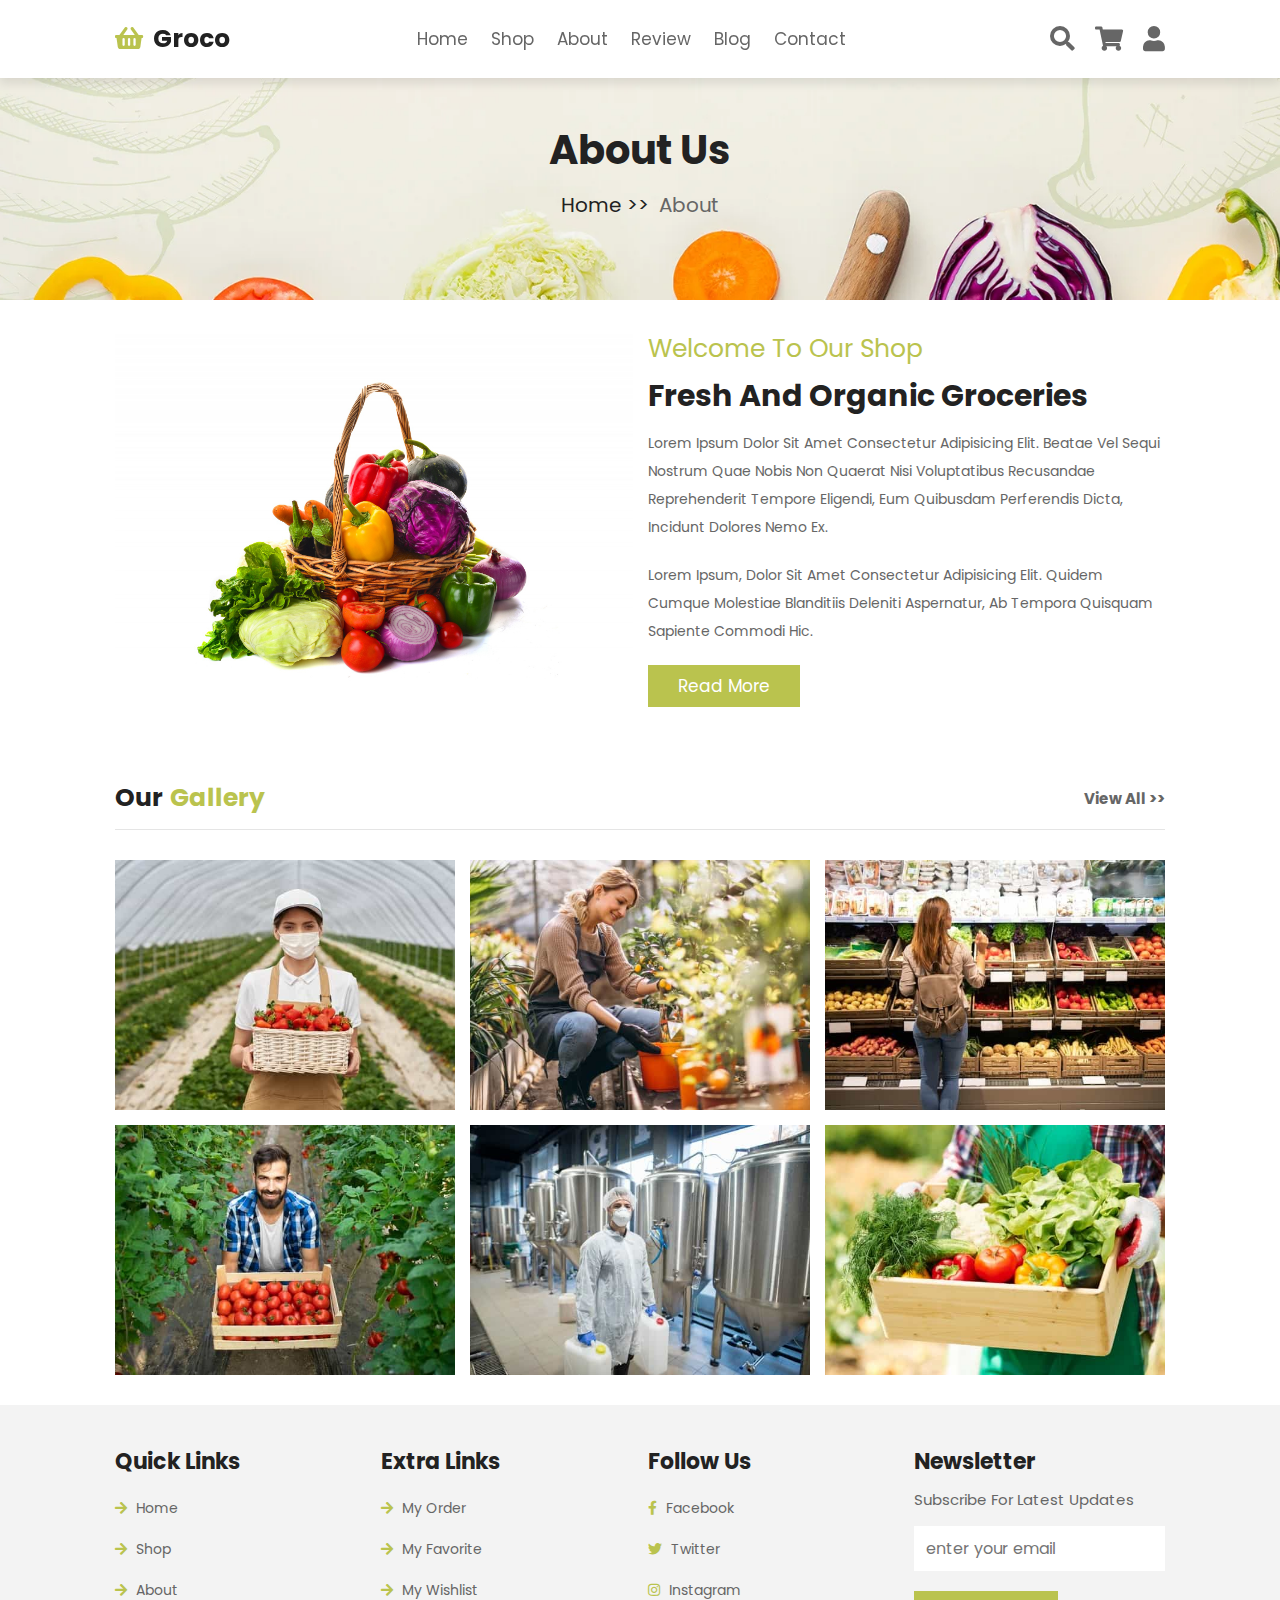
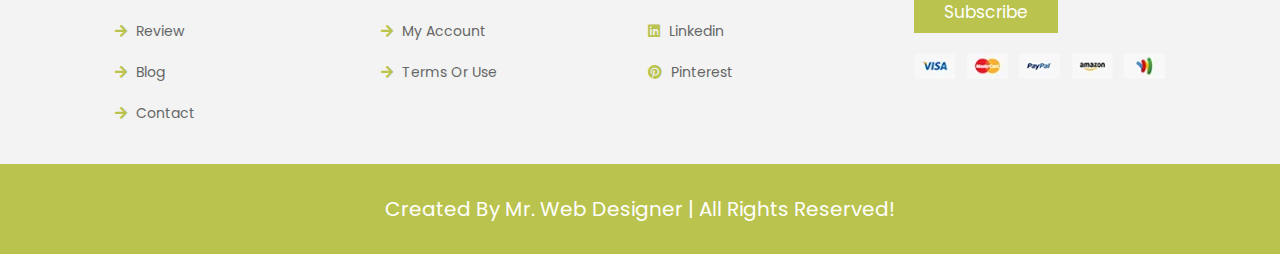
<file: about.html>
<!DOCTYPE html>
<html lang="en">
<head>
    <meta charset="UTF-8">
    <meta http-equiv="X-UA-Compatible" content="IE=edge">
    <meta name="viewport" content="width=device-width, initial-scale=1.0">
    <title>about</title>

    <!-- font awesome cdn link  -->
    <link rel="stylesheet" href="https://cdnjs.cloudflare.com/ajax/libs/font-awesome/5.15.4/css/all.min.css">

    <!-- custom css file link  -->
    <link rel="stylesheet" href="css/style.css">

</head>
<body>
    
<!-- header section starts  -->

<header class="header">

    <a href="home.html" class="logo"> <i class="fas fa-shopping-basket"></i> groco </a>

    <nav class="navbar">
        <a href="index.html">home</a>
        <a href="shop.html">shop</a>
        <a href="about.html">about</a>
        <a href="review.html">review</a>
        <a href="blog.html">blog</a>
        <a href="contact.html">contact</a>
    </nav>

    <div class="icons">
        <div id="menu-btn" class="fas fa-bars"></div>
        <div id="search-btn" class="fas fa-search"></div>
        <div id="cart-btn" class="fas fa-shopping-cart"></div>
        <div id="login-btn" class="fas fa-user"></div>
    </div>

    <form action="" class="search-form">
        <input type="search" placeholder="search here..." id="search-box">
        <label for="search-box" class="fas fa-search"></label>
    </form>

    <div class="shopping-cart">
        <div class="box">
            <i class="fas fa-times"></i>
            <img src="image/cart-1.jpg" alt="">
            <div class="content">
                <h3>organic food</h3>
                <span class="quantity">1</span>
                <span class="multiply">x</span>
                <span class="price">$18.99</span>
            </div>
        </div>
        <div class="box">
            <i class="fas fa-times"></i>
            <img src="image/cart-2.jpg" alt="">
            <div class="content">
                <h3>organic food</h3>
                <span class="quantity">1</span>
                <span class="multiply">x</span>
                <span class="price">$18.99</span>
            </div>
        </div>
        <div class="box">
            <i class="fas fa-times"></i>
            <img src="image/cart-3.jpg" alt="">
            <div class="content">
                <h3>organic food</h3>
                <span class="quantity">1</span>
                <span class="multiply">x</span>
                <span class="price">$18.99</span>
            </div>
        </div>
        <h3 class="total"> total : <span>56.97</span> </h3>
        <a href="#" class="btn">checkout cart</a>
    </div>

    <form action="" class="login-form">
        <h3>login form</h3>
        <input type="email" placeholder="enter your email" class="box">
        <input type="password" placeholder="enter your password" class="box">
        <div class="remember">
            <input type="checkbox" name="" id="remember-me">
            <label for="remember-me">remember me</label>
        </div>
        <input type="submit" value="login now" class="btn">
        <p>forget password? <a href="#">click here</a></p>
        <p>don't have an account? <a href="#">create one</a></p>
    </form>

</header>

<!-- header section ends -->

<div class="heading">
    <h1>about us</h1>
    <p> <a href="home.html">home >></a> about </p>
</div>

<section class="about">

    <div class="image">
        <img src="image/about-img.jpg" alt="">
    </div>

    <div class="content">
        <span>welcome to our shop</span>
        <h3>fresh and organic groceries</h3>
        <p>Lorem ipsum dolor sit amet consectetur adipisicing elit. Beatae vel sequi nostrum quae nobis non quaerat nisi voluptatibus recusandae reprehenderit tempore eligendi, eum quibusdam perferendis dicta, incidunt dolores nemo ex.</p>
        <p>Lorem ipsum, dolor sit amet consectetur adipisicing elit. Quidem cumque molestiae blanditiis deleniti aspernatur, ab tempora quisquam sapiente commodi hic.</p>
        <a href="#" class="btn">read more</a>
    </div>

</section>

<section class="gallery">

    <h1 class="title"> our <span>gallery</span> <a href="#">view all >></a> </h1>

    <div class="box-container">

        <div class="box">
            <img src="image/gallery-img-1.jpg" alt="">
            <div class="icons">
                <a href="#" class="fas fa-eye"></a>
                <a href="#" class="fas fa-heart"></a>
                <a href="#" class="fas fa-share-alt"></a>
            </div>
        </div>

        <div class="box">
            <img src="image/gallery-img-2.jpg" alt="">
            <div class="icons">
                <a href="#" class="fas fa-eye"></a>
                <a href="#" class="fas fa-heart"></a>
                <a href="#" class="fas fa-share-alt"></a>
            </div>
        </div>

        <div class="box">
            <img src="image/gallery-img-3.jpg" alt="">
            <div class="icons">
                <a href="#" class="fas fa-eye"></a>
                <a href="#" class="fas fa-heart"></a>
                <a href="#" class="fas fa-share-alt"></a>
            </div>
        </div>

        <div class="box">
            <img src="image/gallery-img-4.jpg" alt="">
            <div class="icons">
                <a href="#" class="fas fa-eye"></a>
                <a href="#" class="fas fa-heart"></a>
                <a href="#" class="fas fa-share-alt"></a>
            </div>
        </div>

        <div class="box">
            <img src="image/gallery-img-5.jpg" alt="">
            <div class="icons">
                <a href="#" class="fas fa-eye"></a>
                <a href="#" class="fas fa-heart"></a>
                <a href="#" class="fas fa-share-alt"></a>
            </div>
        </div>

        <div class="box">
            <img src="image/gallery-img-6.jpg" alt="">
            <div class="icons">
                <a href="#" class="fas fa-eye"></a>
                <a href="#" class="fas fa-heart"></a>
                <a href="#" class="fas fa-share-alt"></a>
            </div>
        </div>

    </div>

</section>




















<!-- footer section starts  -->

<section class="footer">

    <div class="box-container">

        <div class="box">
            <h3>quick links</h3>
            <a href="index.html"> <i class="fas fa-arrow-right"></i> home</a>
            <a href="shop.html"> <i class="fas fa-arrow-right"></i> shop</a>
            <a href="about.html"> <i class="fas fa-arrow-right"></i> about</a>
            <a href="review.html"> <i class="fas fa-arrow-right"></i> review</a>
            <a href="blog.html"> <i class="fas fa-arrow-right"></i> blog</a>
            <a href="contact.html"> <i class="fas fa-arrow-right"></i> contact</a>
        </div>

        <div class="box">
            <h3>extra links</h3>
            <a href="#"> <i class="fas fa-arrow-right"></i> my order </a>
            <a href="#"> <i class="fas fa-arrow-right"></i> my favorite </a>
            <a href="#"> <i class="fas fa-arrow-right"></i> my wishlist </a>
            <a href="#"> <i class="fas fa-arrow-right"></i> my account </a>
            <a href="#"> <i class="fas fa-arrow-right"></i> terms or use </a>
        </div>

        <div class="box">
            <h3>follow us</h3>
            <a href="#"> <i class="fab fa-facebook-f"></i> facebook </a>
            <a href="#"> <i class="fab fa-twitter"></i> twitter </a>
            <a href="#"> <i class="fab fa-instagram"></i> instagram </a>
            <a href="#"> <i class="fab fa-linkedin"></i> linkedin </a>
            <a href="#"> <i class="fab fa-pinterest"></i> pinterest </a>
        </div>

        <div class="box">
            <h3>newsletter</h3>
            <p>subscribe for latest updates</p>
            <form action="">
                <input type="email" placeholder="enter your email">
                <input type="submit" value="subscribe" class="btn">
            </form>
            <img src="image/payment.png" class="payment" alt="">
        </div>

    </div>

</section>

<section class="credit">created by mr. web designer | all rights reserved!</section>

<!-- footer section ends -->













<!-- custom css file link  -->
<script src="js/script.js"></script>

</body>
</html>
</file>
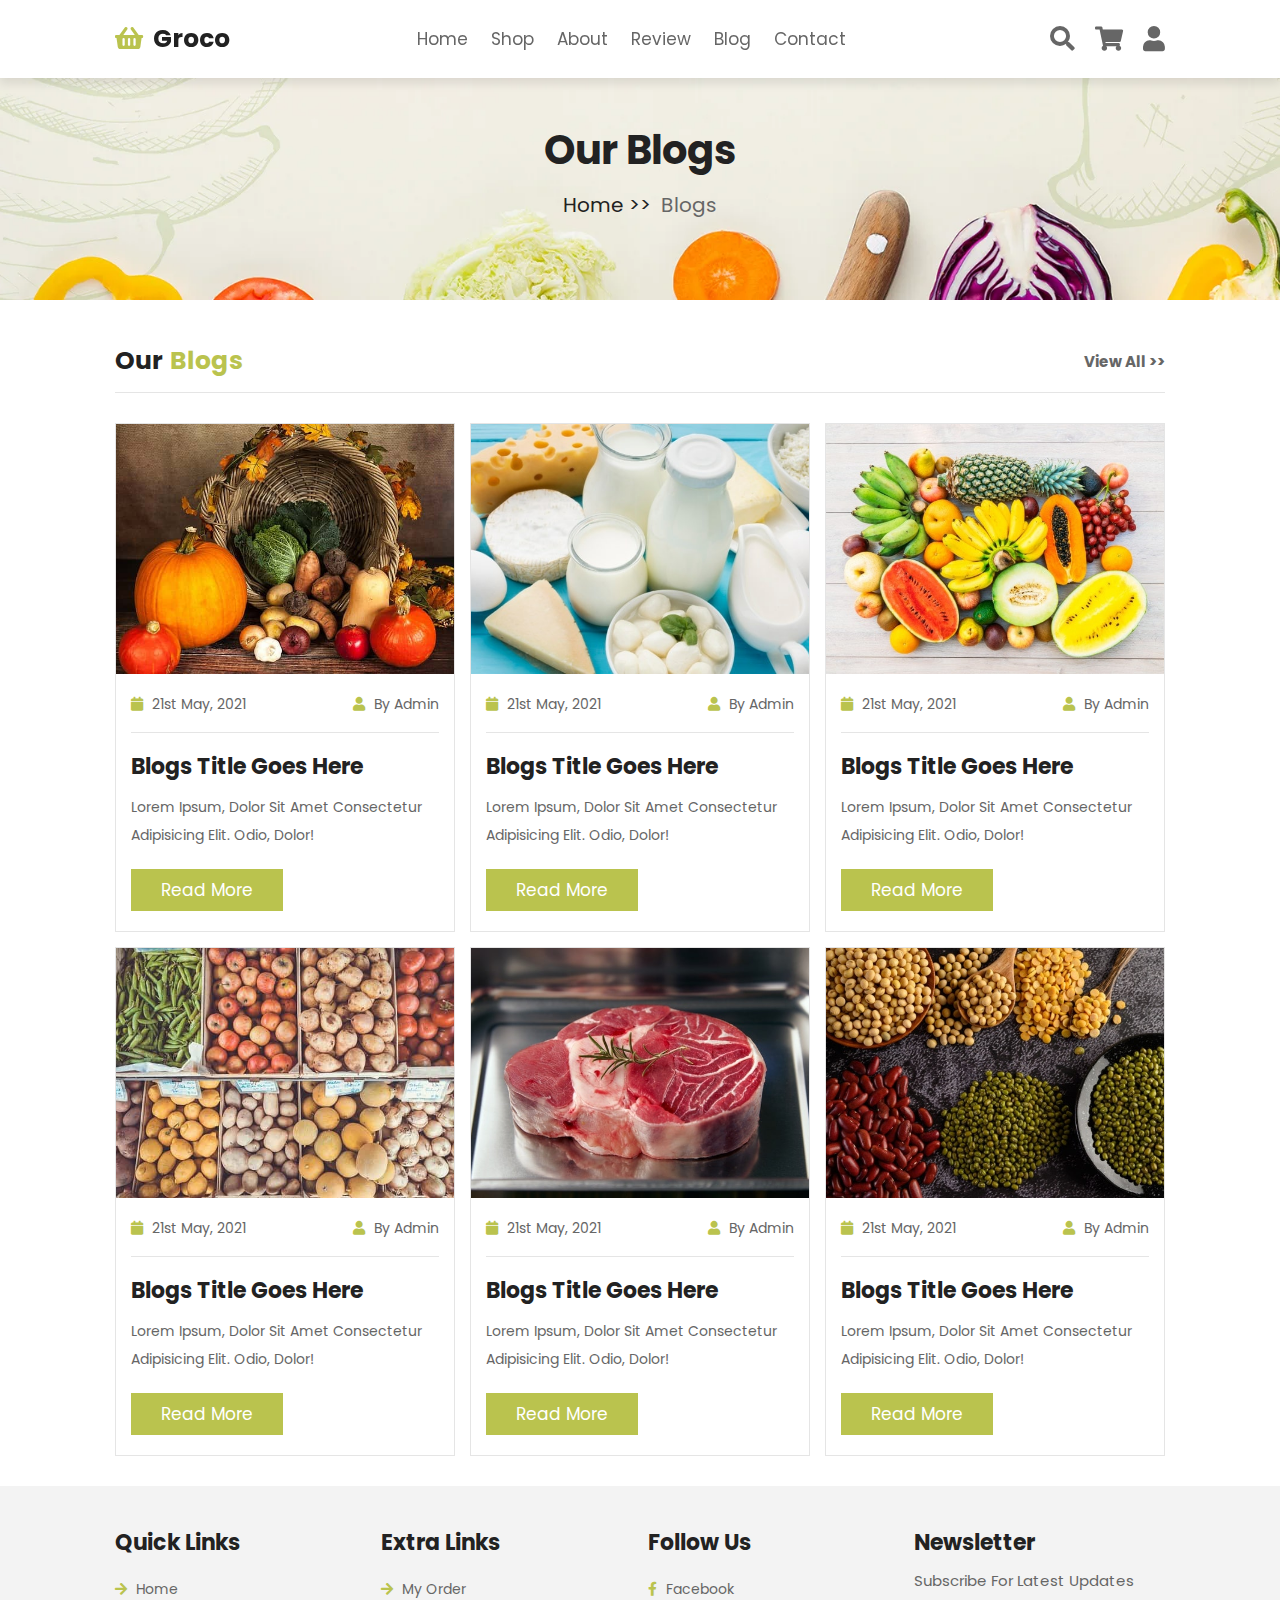
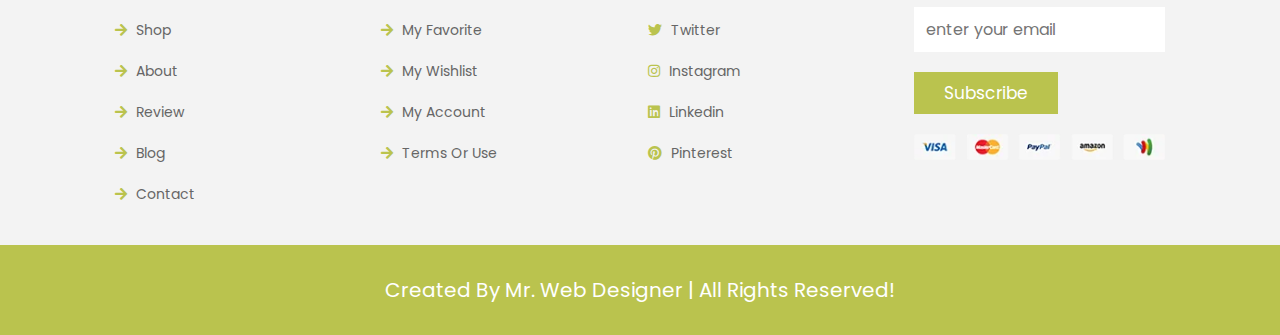
<file: blog.html>
<!DOCTYPE html>
<html lang="en">
<head>
    <meta charset="UTF-8">
    <meta http-equiv="X-UA-Compatible" content="IE=edge">
    <meta name="viewport" content="width=device-width, initial-scale=1.0">
    <title>blogs</title>

    <!-- font awesome cdn link  -->
    <link rel="stylesheet" href="https://cdnjs.cloudflare.com/ajax/libs/font-awesome/5.15.4/css/all.min.css">

    <!-- custom css file link  -->
    <link rel="stylesheet" href="css/style.css">

</head>
<body>
    
<!-- header section starts  -->

<header class="header">

    <a href="home.html" class="logo"> <i class="fas fa-shopping-basket"></i> groco </a>

    <nav class="navbar">
        <a href="index.html">home</a>
        <a href="shop.html">shop</a>
        <a href="about.html">about</a>
        <a href="review.html">review</a>
        <a href="blog.html">blog</a>
        <a href="contact.html">contact</a>
    </nav>

    <div class="icons">
        <div id="menu-btn" class="fas fa-bars"></div>
        <div id="search-btn" class="fas fa-search"></div>
        <div id="cart-btn" class="fas fa-shopping-cart"></div>
        <div id="login-btn" class="fas fa-user"></div>
    </div>

    <form action="" class="search-form">
        <input type="search" placeholder="search here..." id="search-box">
        <label for="search-box" class="fas fa-search"></label>
    </form>

    <div class="shopping-cart">
        <div class="box">
            <i class="fas fa-times"></i>
            <img src="image/cart-1.jpg" alt="">
            <div class="content">
                <h3>organic food</h3>
                <span class="quantity">1</span>
                <span class="multiply">x</span>
                <span class="price">$18.99</span>
            </div>
        </div>
        <div class="box">
            <i class="fas fa-times"></i>
            <img src="image/cart-2.jpg" alt="">
            <div class="content">
                <h3>organic food</h3>
                <span class="quantity">1</span>
                <span class="multiply">x</span>
                <span class="price">$18.99</span>
            </div>
        </div>
        <div class="box">
            <i class="fas fa-times"></i>
            <img src="image/cart-3.jpg" alt="">
            <div class="content">
                <h3>organic food</h3>
                <span class="quantity">1</span>
                <span class="multiply">x</span>
                <span class="price">$18.99</span>
            </div>
        </div>
        <h3 class="total"> total : <span>56.97</span> </h3>
        <a href="#" class="btn">checkout cart</a>
    </div>

    <form action="" class="login-form">
        <h3>login form</h3>
        <input type="email" placeholder="enter your email" class="box">
        <input type="password" placeholder="enter your password" class="box">
        <div class="remember">
            <input type="checkbox" name="" id="remember-me">
            <label for="remember-me">remember me</label>
        </div>
        <input type="submit" value="login now" class="btn">
        <p>forget password? <a href="#">click here</a></p>
        <p>don't have an account? <a href="#">create one</a></p>
    </form>

</header>

<!-- header section ends -->

<div class="heading">
    <h1>our blogs</h1>
    <p> <a href="home.html">home >></a> blogs </p>
</div>

<section class="blogs">

    <h1 class="title"> our <span>blogs</span> <a href="#">view all >></a> </h1>

    <div class="box-container">

        <div class="box">
            <div class="image">
                <img src="image/blog-1.jpg" alt="">
            </div>
            <div class="content">
                <div class="icons">
                    <a href="#"> <i class="fas fa-calendar"></i> 21st may, 2021 </a>
                    <a href="#"> <i class="fas fa-user"></i> by admin </a>
                </div>
                <h3>blogs title goes here</h3>
                <p>Lorem ipsum, dolor sit amet consectetur adipisicing elit. Odio, dolor!</p>
                <a href="#" class="btn">read more</a>
            </div>
        </div>

        <div class="box">
            <div class="image">
                <img src="image/blog-2.jpg" alt="">
            </div>
            <div class="content">
                <div class="icons">
                    <a href="#"> <i class="fas fa-calendar"></i> 21st may, 2021 </a>
                    <a href="#"> <i class="fas fa-user"></i> by admin </a>
                </div>
                <h3>blogs title goes here</h3>
                <p>Lorem ipsum, dolor sit amet consectetur adipisicing elit. Odio, dolor!</p>
                <a href="#" class="btn">read more</a>
            </div>
        </div>

        <div class="box">
            <div class="image">
                <img src="image/blog-3.jpg" alt="">
            </div>
            <div class="content">
                <div class="icons">
                    <a href="#"> <i class="fas fa-calendar"></i> 21st may, 2021 </a>
                    <a href="#"> <i class="fas fa-user"></i> by admin </a>
                </div>
                <h3>blogs title goes here</h3>
                <p>Lorem ipsum, dolor sit amet consectetur adipisicing elit. Odio, dolor!</p>
                <a href="#" class="btn">read more</a>
            </div>
        </div>

        <div class="box">
            <div class="image">
                <img src="image/blog-4.jpg" alt="">
            </div>
            <div class="content">
                <div class="icons">
                    <a href="#"> <i class="fas fa-calendar"></i> 21st may, 2021 </a>
                    <a href="#"> <i class="fas fa-user"></i> by admin </a>
                </div>
                <h3>blogs title goes here</h3>
                <p>Lorem ipsum, dolor sit amet consectetur adipisicing elit. Odio, dolor!</p>
                <a href="#" class="btn">read more</a>
            </div>
        </div>

        <div class="box">
            <div class="image">
                <img src="image/blog-5.jpg" alt="">
            </div>
            <div class="content">
                <div class="icons">
                    <a href="#"> <i class="fas fa-calendar"></i> 21st may, 2021 </a>
                    <a href="#"> <i class="fas fa-user"></i> by admin </a>
                </div>
                <h3>blogs title goes here</h3>
                <p>Lorem ipsum, dolor sit amet consectetur adipisicing elit. Odio, dolor!</p>
                <a href="#" class="btn">read more</a>
            </div>
        </div>

        <div class="box">
            <div class="image">
                <img src="image/blog-6.jpg" alt="">
            </div>
            <div class="content">
                <div class="icons">
                    <a href="#"> <i class="fas fa-calendar"></i> 21st may, 2021 </a>
                    <a href="#"> <i class="fas fa-user"></i> by admin </a>
                </div>
                <h3>blogs title goes here</h3>
                <p>Lorem ipsum, dolor sit amet consectetur adipisicing elit. Odio, dolor!</p>
                <a href="#" class="btn">read more</a>
            </div>
        </div>

    </div>

</section>





















<!-- footer section starts  -->

<section class="footer">

    <div class="box-container">

        <div class="box">
            <h3>quick links</h3>
            <a href="index.html"> <i class="fas fa-arrow-right"></i> home</a>
            <a href="shop.html"> <i class="fas fa-arrow-right"></i> shop</a>
            <a href="about.html"> <i class="fas fa-arrow-right"></i> about</a>
            <a href="review.html"> <i class="fas fa-arrow-right"></i> review</a>
            <a href="blog.html"> <i class="fas fa-arrow-right"></i> blog</a>
            <a href="contact.html"> <i class="fas fa-arrow-right"></i> contact</a>
        </div>

        <div class="box">
            <h3>extra links</h3>
            <a href="#"> <i class="fas fa-arrow-right"></i> my order </a>
            <a href="#"> <i class="fas fa-arrow-right"></i> my favorite </a>
            <a href="#"> <i class="fas fa-arrow-right"></i> my wishlist </a>
            <a href="#"> <i class="fas fa-arrow-right"></i> my account </a>
            <a href="#"> <i class="fas fa-arrow-right"></i> terms or use </a>
        </div>

        <div class="box">
            <h3>follow us</h3>
            <a href="#"> <i class="fab fa-facebook-f"></i> facebook </a>
            <a href="#"> <i class="fab fa-twitter"></i> twitter </a>
            <a href="#"> <i class="fab fa-instagram"></i> instagram </a>
            <a href="#"> <i class="fab fa-linkedin"></i> linkedin </a>
            <a href="#"> <i class="fab fa-pinterest"></i> pinterest </a>
        </div>

        <div class="box">
            <h3>newsletter</h3>
            <p>subscribe for latest updates</p>
            <form action="">
                <input type="email" placeholder="enter your email">
                <input type="submit" value="subscribe" class="btn">
            </form>
            <img src="image/payment.png" class="payment" alt="">
        </div>

    </div>

</section>

<section class="credit">created by mr. web designer | all rights reserved!</section>

<!-- footer section ends -->













<!-- custom css file link  -->
<script src="js/script.js"></script>

</body>
</html>
</file>
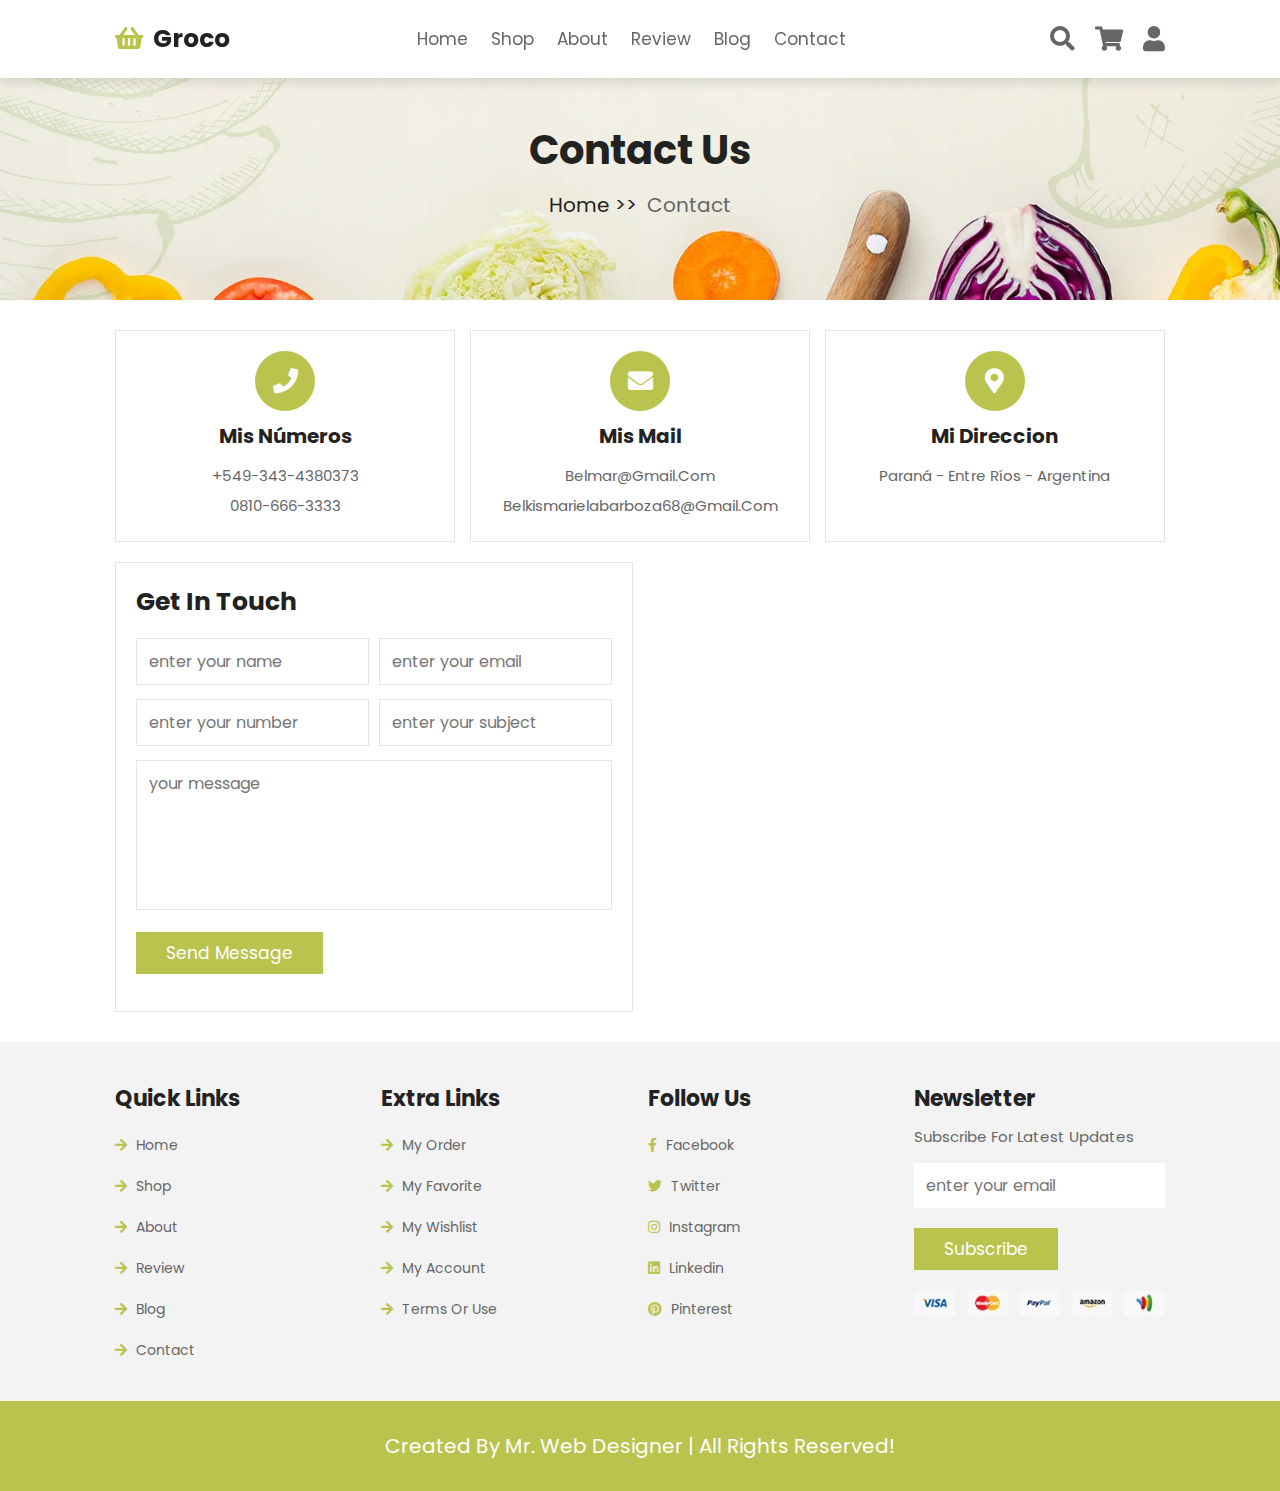
<file: contact.html>
<!DOCTYPE html>
<html lang="en">
<head>
    <meta charset="UTF-8">
    <meta http-equiv="X-UA-Compatible" content="IE=edge">
    <meta name="viewport" content="width=device-width, initial-scale=1.0">
    <title>contact</title>

    <!-- font awesome cdn link  -->
    <link rel="stylesheet" href="https://cdnjs.cloudflare.com/ajax/libs/font-awesome/5.15.4/css/all.min.css">

    <!-- custom css file link  -->
    <link rel="stylesheet" href="css/style.css">

</head>
<body>
    
<!-- header section starts  -->

<header class="header">

    <a href="home.html" class="logo"> <i class="fas fa-shopping-basket"></i> groco </a>

    <nav class="navbar">
        <a href="index.html">home</a>
        <a href="shop.html">shop</a>
        <a href="about.html">about</a>
        <a href="review.html">review</a>
        <a href="blog.html">blog</a>
        <a href="contact.html">contact</a>
    </nav>

    <div class="icons">
        <div id="menu-btn" class="fas fa-bars"></div>
        <div id="search-btn" class="fas fa-search"></div>
        <div id="cart-btn" class="fas fa-shopping-cart"></div>
        <div id="login-btn" class="fas fa-user"></div>
    </div>

    <form action="" class="search-form">
        <input type="search" placeholder="search here..." id="search-box">
        <label for="search-box" class="fas fa-search"></label>
    </form>

    <div class="shopping-cart">
        <div class="box">
            <i class="fas fa-times"></i>
            <img src="image/cart-1.jpg" alt="">
            <div class="content">
                <h3>organic food</h3>
                <span class="quantity">1</span>
                <span class="multiply">x</span>
                <span class="price">$18.99</span>
            </div>
        </div>
        <div class="box">
            <i class="fas fa-times"></i>
            <img src="image/cart-2.jpg" alt="">
            <div class="content">
                <h3>organic food</h3>
                <span class="quantity">1</span>
                <span class="multiply">x</span>
                <span class="price">$18.99</span>
            </div>
        </div>
        <div class="box">
            <i class="fas fa-times"></i>
            <img src="image/cart-3.jpg" alt="">
            <div class="content">
                <h3>organic food</h3>
                <span class="quantity">1</span>
                <span class="multiply">x</span>
                <span class="price">$18.99</span>
            </div>
        </div>
        <h3 class="total"> total : <span>56.97</span> </h3>
        <a href="#" class="btn">checkout cart</a>
    </div>

    <form action="" class="login-form">
        <h3>login form</h3>
        <input type="email" placeholder="enter your email" class="box">
        <input type="password" placeholder="enter your password" class="box">
        <div class="remember">
            <input type="checkbox" name="" id="remember-me">
            <label for="remember-me">remember me</label>
        </div>
        <input type="submit" value="login now" class="btn">
        <p>forget password? <a href="#">click here</a></p>
        <p>don't have an account? <a href="#">create one</a></p>
    </form>

</header>

<!-- header section ends -->

<div class="heading">
    <h1>contact us</h1>
    <p> <a href="home.html">home >></a> contact </p>
</div>

<section class="contact">

    <div class="icons-container">

        <div class="icons">
            <i class="fas fa-phone"></i>
            <h3>mis números</h3>
            <p>+549-343-4380373</p>
            <p>0810-666-3333</p>
        </div>

        <div class="icons">
            <i class="fas fa-envelope"></i>
            <h3>mis mail</h3>
            <p>belmar@gmail.com</p>
            <p>belkismarielabarboza68@gmail.com</p>
        </div>

        <div class="icons">
            <i class="fas fa-map-marker-alt"></i>
            <h3>mi direccion</h3>
            <p>paraná - entre ríos - argentina</p>
        </div>

    </div>

    <div class="row">

        <form action="">
            <h3>get in touch</h3>
            <div class="inputBox">
                <input type="text" placeholder="enter your name" class="box">
                <input type="email" placeholder="enter your email" class="box">
            </div>
            <div class="inputBox">
                <input type="number" placeholder="enter your number" class="box">
                <input type="text" placeholder="enter your subject" class="box">
            </div>
            <textarea placeholder="your message" cols="30" rows="10"></textarea>
            <input type="submit" value="send message" class="btn">
        </form>

        <iframe class="map" src="https://www.google.com/maps/embed?pb=!1m10!1m8!1m3!1d54280.583859992024!2d-60.4532957!3d-31.7558504!3m2!1i1024!2i768!4f13.1!5e0!3m2!1ses-419!2sar!4v1634085470649!5m2!1ses-419!2sar" width="600" height="450" style="border:0;" allowfullscreen="" loading="lazy"></iframe>

    </div>

</section>























<!-- footer section starts  -->

<section class="footer">

    <div class="box-container">

        <div class="box">
            <h3>quick links</h3>
            <a href="index.html"> <i class="fas fa-arrow-right"></i> home</a>
            <a href="shop.html"> <i class="fas fa-arrow-right"></i> shop</a>
            <a href="about.html"> <i class="fas fa-arrow-right"></i> about</a>
            <a href="review.html"> <i class="fas fa-arrow-right"></i> review</a>
            <a href="blog.html"> <i class="fas fa-arrow-right"></i> blog</a>
            <a href="contact.html"> <i class="fas fa-arrow-right"></i> contact</a>
        </div>

        <div class="box">
            <h3>extra links</h3>
            <a href="#"> <i class="fas fa-arrow-right"></i> my order </a>
            <a href="#"> <i class="fas fa-arrow-right"></i> my favorite </a>
            <a href="#"> <i class="fas fa-arrow-right"></i> my wishlist </a>
            <a href="#"> <i class="fas fa-arrow-right"></i> my account </a>
            <a href="#"> <i class="fas fa-arrow-right"></i> terms or use </a>
        </div>

        <div class="box">
            <h3>follow us</h3>
            <a href="#"> <i class="fab fa-facebook-f"></i> facebook </a>
            <a href="#"> <i class="fab fa-twitter"></i> twitter </a>
            <a href="#"> <i class="fab fa-instagram"></i> instagram </a>
            <a href="#"> <i class="fab fa-linkedin"></i> linkedin </a>
            <a href="#"> <i class="fab fa-pinterest"></i> pinterest </a>
        </div>

        <div class="box">
            <h3>newsletter</h3>
            <p>subscribe for latest updates</p>
            <form action="">
                <input type="email" placeholder="enter your email">
                <input type="submit" value="subscribe" class="btn">
            </form>
            <img src="image/payment.png" class="payment" alt="">
        </div>

    </div>

</section>

<section class="credit">created by mr. web designer | all rights reserved!</section>

<!-- footer section ends -->













<!-- custom css file link  -->
<script src="js/script.js"></script>

</body>
</html>
</file>
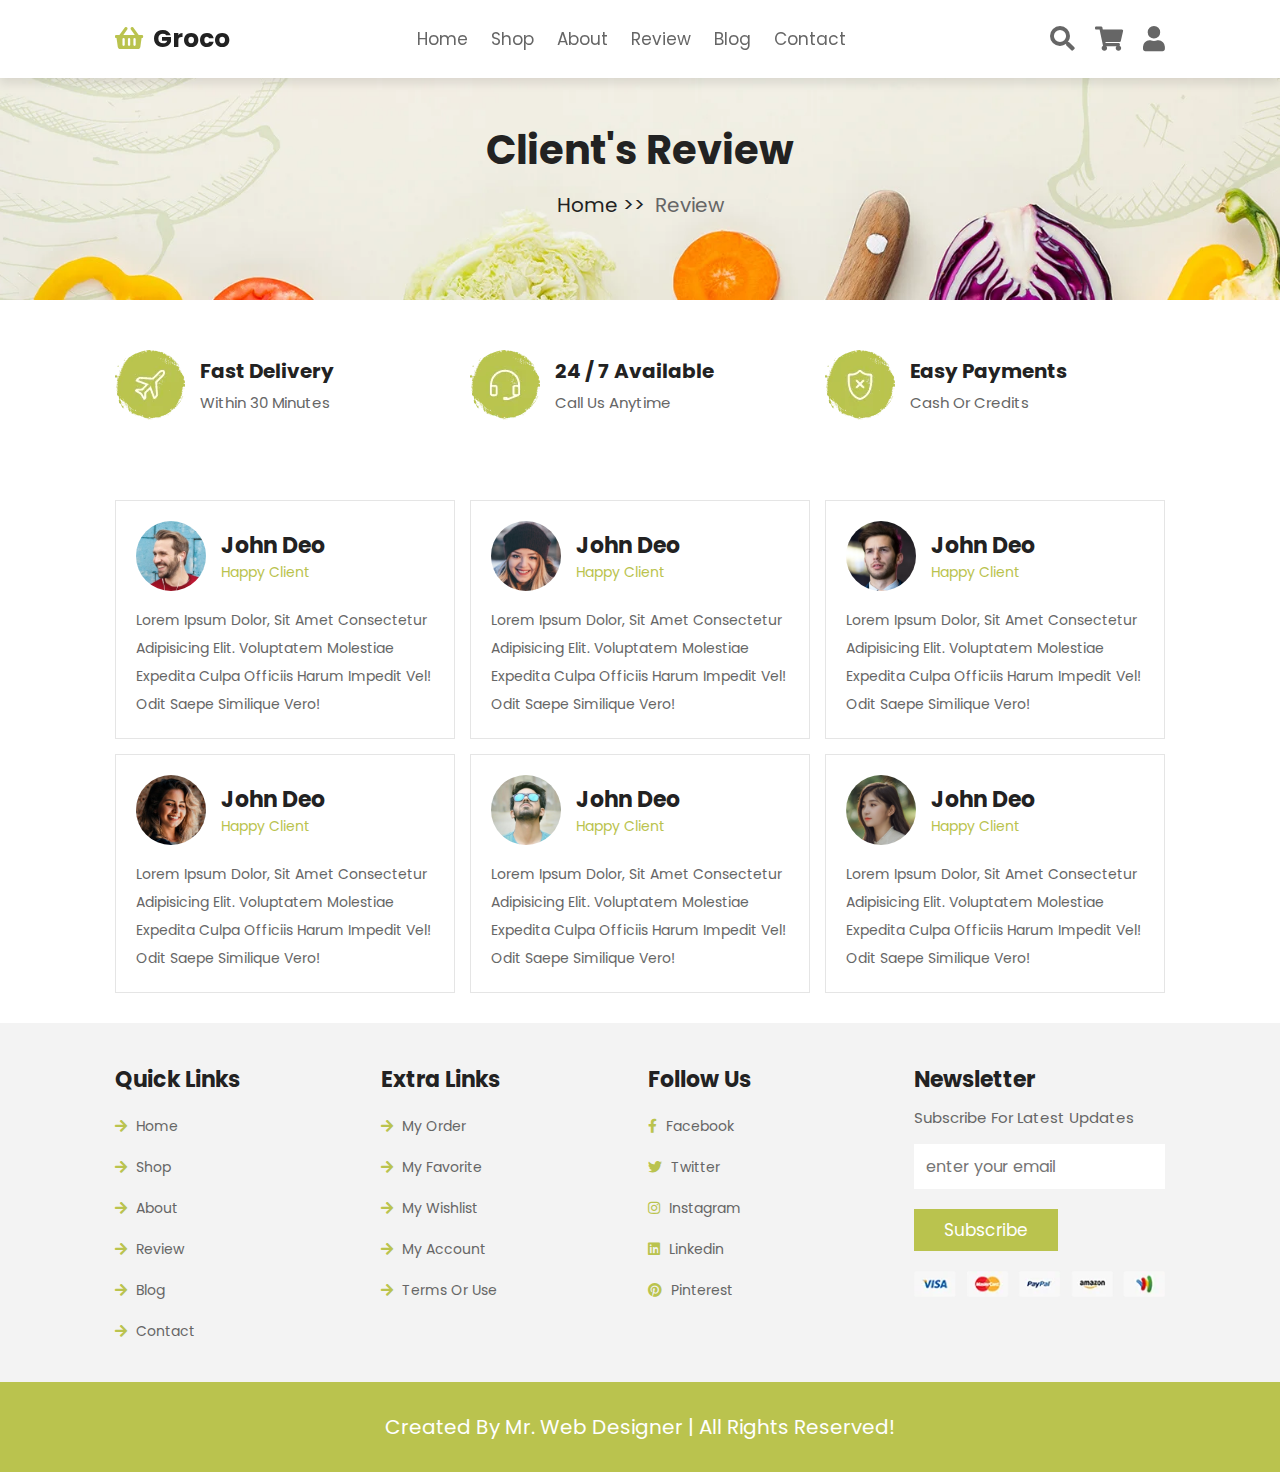
<file: review.html>
<!DOCTYPE html>
<html lang="en">
<head>
    <meta charset="UTF-8">
    <meta http-equiv="X-UA-Compatible" content="IE=edge">
    <meta name="viewport" content="width=device-width, initial-scale=1.0">
    <title>review</title>

    <!-- font awesome cdn link  -->
    <link rel="stylesheet" href="https://cdnjs.cloudflare.com/ajax/libs/font-awesome/5.15.4/css/all.min.css">

    <!-- custom css file link  -->
    <link rel="stylesheet" href="css/style.css">

</head>
<body>
    
<!-- header section starts  -->

<header class="header">

    <a href="home.html" class="logo"> <i class="fas fa-shopping-basket"></i> groco </a>

    <nav class="navbar">
        <a href="index.html">home</a>
        <a href="shop.html">shop</a>
        <a href="about.html">about</a>
        <a href="review.html">review</a>
        <a href="blog.html">blog</a>
        <a href="contact.html">contact</a>
    </nav>

    <div class="icons">
        <div id="menu-btn" class="fas fa-bars"></div>
        <div id="search-btn" class="fas fa-search"></div>
        <div id="cart-btn" class="fas fa-shopping-cart"></div>
        <div id="login-btn" class="fas fa-user"></div>
    </div>

    <form action="" class="search-form">
        <input type="search" placeholder="search here..." id="search-box">
        <label for="search-box" class="fas fa-search"></label>
    </form>

    <div class="shopping-cart">
        <div class="box">
            <i class="fas fa-times"></i>
            <img src="image/cart-1.jpg" alt="">
            <div class="content">
                <h3>organic food</h3>
                <span class="quantity">1</span>
                <span class="multiply">x</span>
                <span class="price">$18.99</span>
            </div>
        </div>
        <div class="box">
            <i class="fas fa-times"></i>
            <img src="image/cart-2.jpg" alt="">
            <div class="content">
                <h3>organic food</h3>
                <span class="quantity">1</span>
                <span class="multiply">x</span>
                <span class="price">$18.99</span>
            </div>
        </div>
        <div class="box">
            <i class="fas fa-times"></i>
            <img src="image/cart-3.jpg" alt="">
            <div class="content">
                <h3>organic food</h3>
                <span class="quantity">1</span>
                <span class="multiply">x</span>
                <span class="price">$18.99</span>
            </div>
        </div>
        <h3 class="total"> total : <span>56.97</span> </h3>
        <a href="#" class="btn">checkout cart</a>
    </div>

    <form action="" class="login-form">
        <h3>login form</h3>
        <input type="email" placeholder="enter your email" class="box">
        <input type="password" placeholder="enter your password" class="box">
        <div class="remember">
            <input type="checkbox" name="" id="remember-me">
            <label for="remember-me">remember me</label>
        </div>
        <input type="submit" value="login now" class="btn">
        <p>forget password? <a href="#">click here</a></p>
        <p>don't have an account? <a href="#">create one</a></p>
    </form>

</header>

<!-- header section ends -->

<div class="heading">
    <h1>client's review</h1>
    <p> <a href="home.html">home >></a> review </p>
</div>

<section class="info-container">

    <div class="info">
        <img src="image/icon-1.png" alt="">
        <div class="content">
            <h3>fast delivery</h3>
            <span>within 30 minutes</span>
        </div>
    </div>

    <div class="info">
        <img src="image/icon-2.png" alt="">
        <div class="content">
            <h3>24 / 7 available</h3>
            <span>call us anytime</span>
        </div>
    </div>

    <div class="info">
        <img src="image/icon-3.png" alt="">
        <div class="content">
            <h3>easy payments</h3>
            <span>cash or credits</span>
        </div>
    </div>

</section>

<section class="review">

    <div class="box">
        <div class="user">
            <img src="image/pic-1.png" alt="">
            <div class="info">
                <h3>john deo</h3>
                <span>happy client</span>
            </div>
        </div>
        <p>Lorem ipsum dolor, sit amet consectetur adipisicing elit. Voluptatem molestiae expedita culpa officiis harum impedit vel! Odit saepe similique vero!</p>
    </div>

    <div class="box">
        <div class="user">
            <img src="image/pic-2.png" alt="">
            <div class="info">
                <h3>john deo</h3>
                <span>happy client</span>
            </div>
        </div>
        <p>Lorem ipsum dolor, sit amet consectetur adipisicing elit. Voluptatem molestiae expedita culpa officiis harum impedit vel! Odit saepe similique vero!</p>
    </div>

    <div class="box">
        <div class="user">
            <img src="image/pic-3.png" alt="">
            <div class="info">
                <h3>john deo</h3>
                <span>happy client</span>
            </div>
        </div>
        <p>Lorem ipsum dolor, sit amet consectetur adipisicing elit. Voluptatem molestiae expedita culpa officiis harum impedit vel! Odit saepe similique vero!</p>
    </div>

    <div class="box">
        <div class="user">
            <img src="image/pic-4.png" alt="">
            <div class="info">
                <h3>john deo</h3>
                <span>happy client</span>
            </div>
        </div>
        <p>Lorem ipsum dolor, sit amet consectetur adipisicing elit. Voluptatem molestiae expedita culpa officiis harum impedit vel! Odit saepe similique vero!</p>
    </div>

    <div class="box">
        <div class="user">
            <img src="image/pic-5.png" alt="">
            <div class="info">
                <h3>john deo</h3>
                <span>happy client</span>
            </div>
        </div>
        <p>Lorem ipsum dolor, sit amet consectetur adipisicing elit. Voluptatem molestiae expedita culpa officiis harum impedit vel! Odit saepe similique vero!</p>
    </div>

    <div class="box">
        <div class="user">
            <img src="image/pic-6.png" alt="">
            <div class="info">
                <h3>john deo</h3>
                <span>happy client</span>
            </div>
        </div>
        <p>Lorem ipsum dolor, sit amet consectetur adipisicing elit. Voluptatem molestiae expedita culpa officiis harum impedit vel! Odit saepe similique vero!</p>
    </div>

</section>






















<!-- footer section starts  -->

<section class="footer">

    <div class="box-container">

        <div class="box">
            <h3>quick links</h3>
            <a href="index.html"> <i class="fas fa-arrow-right"></i> home</a>
            <a href="shop.html"> <i class="fas fa-arrow-right"></i> shop</a>
            <a href="about.html"> <i class="fas fa-arrow-right"></i> about</a>
            <a href="review.html"> <i class="fas fa-arrow-right"></i> review</a>
            <a href="blog.html"> <i class="fas fa-arrow-right"></i> blog</a>
            <a href="contact.html"> <i class="fas fa-arrow-right"></i> contact</a>
        </div>

        <div class="box">
            <h3>extra links</h3>
            <a href="#"> <i class="fas fa-arrow-right"></i> my order </a>
            <a href="#"> <i class="fas fa-arrow-right"></i> my favorite </a>
            <a href="#"> <i class="fas fa-arrow-right"></i> my wishlist </a>
            <a href="#"> <i class="fas fa-arrow-right"></i> my account </a>
            <a href="#"> <i class="fas fa-arrow-right"></i> terms or use </a>
        </div>

        <div class="box">
            <h3>follow us</h3>
            <a href="#"> <i class="fab fa-facebook-f"></i> facebook </a>
            <a href="#"> <i class="fab fa-twitter"></i> twitter </a>
            <a href="#"> <i class="fab fa-instagram"></i> instagram </a>
            <a href="#"> <i class="fab fa-linkedin"></i> linkedin </a>
            <a href="#"> <i class="fab fa-pinterest"></i> pinterest </a>
        </div>

        <div class="box">
            <h3>newsletter</h3>
            <p>subscribe for latest updates</p>
            <form action="">
                <input type="email" placeholder="enter your email">
                <input type="submit" value="subscribe" class="btn">
            </form>
            <img src="image/payment.png" class="payment" alt="">
        </div>

    </div>

</section>

<section class="credit">created by mr. web designer | all rights reserved!</section>

<!-- footer section ends -->













<!-- custom css file link  -->
<script src="js/script.js"></script>

</body>
</html>
</file>
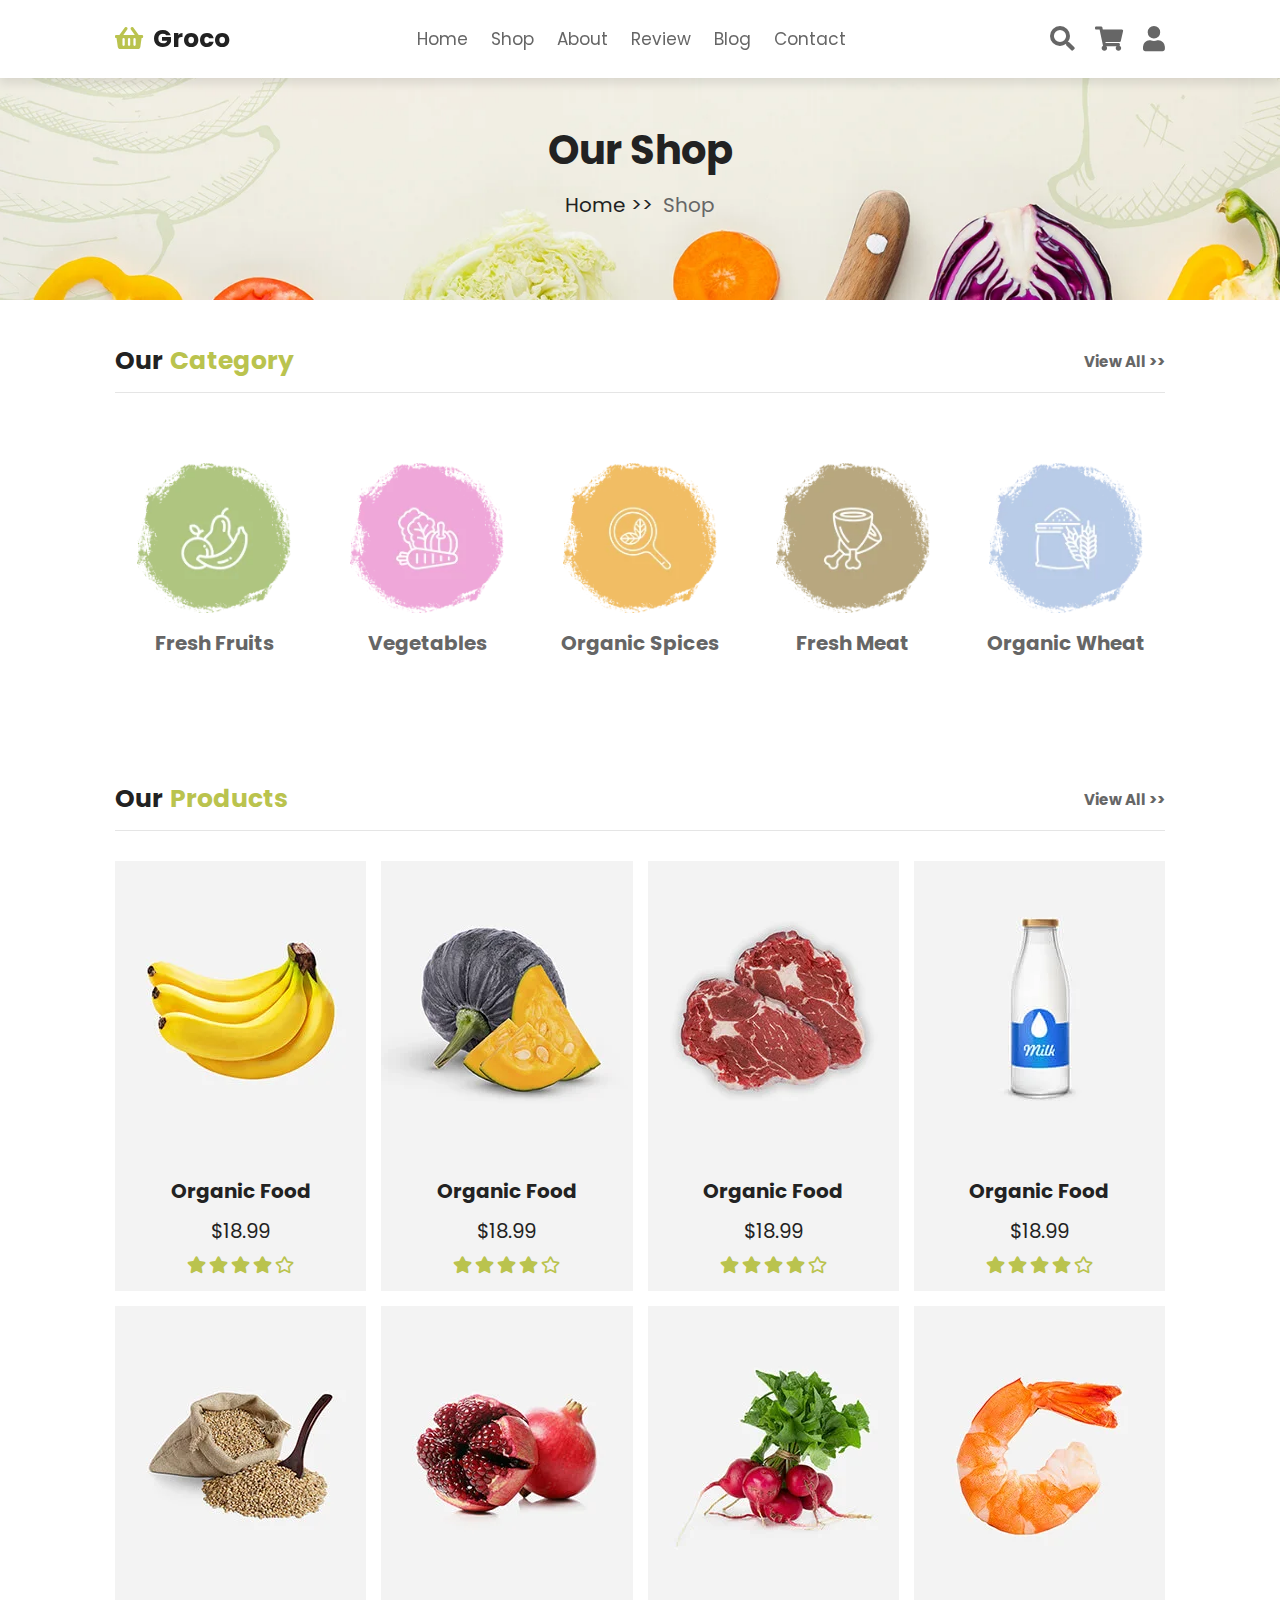
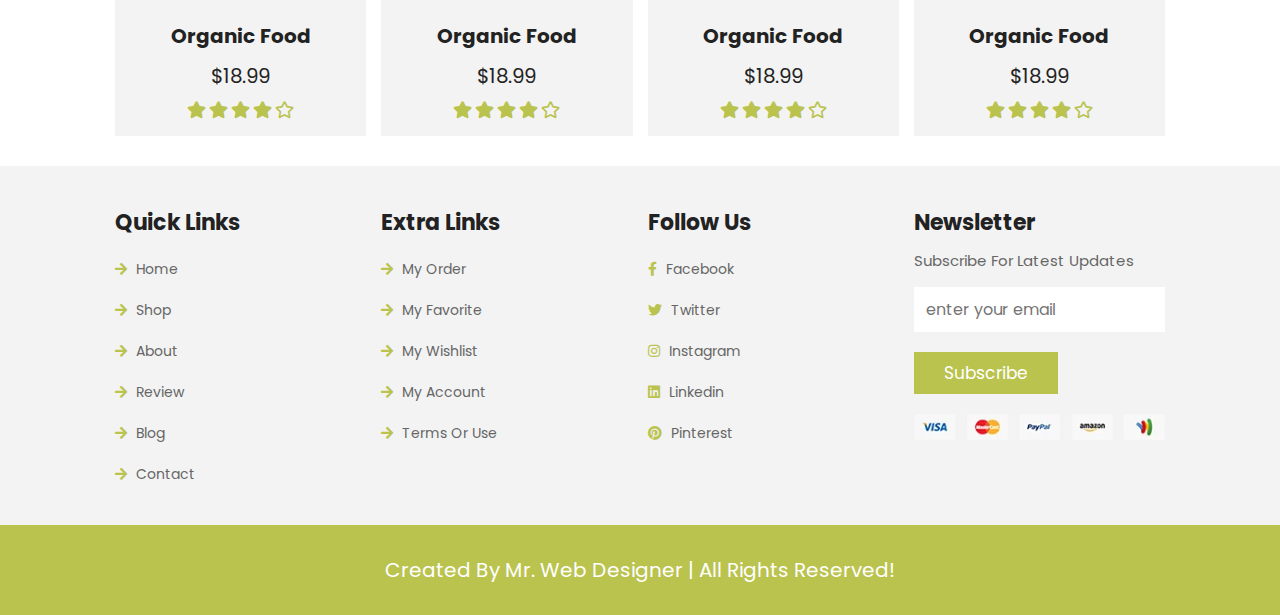
<file: shop.html>
<!DOCTYPE html>
<html lang="en">
<head>
    <meta charset="UTF-8">
    <meta http-equiv="X-UA-Compatible" content="IE=edge">
    <meta name="viewport" content="width=device-width, initial-scale=1.0">
    <title>shop</title>

    <!-- font awesome cdn link  -->
    <link rel="stylesheet" href="https://cdnjs.cloudflare.com/ajax/libs/font-awesome/5.15.4/css/all.min.css">

    <!-- custom css file link  -->
    <link rel="stylesheet" href="css/style.css">

</head>
<body>
    
<!-- header section starts  -->

<header class="header">

    <a href="home.html" class="logo"> <i class="fas fa-shopping-basket"></i> groco </a>

    <nav class="navbar">
        <a href="index.html">home</a>
        <a href="shop.html">shop</a>
        <a href="about.html">about</a>
        <a href="review.html">review</a>
        <a href="blog.html">blog</a>
        <a href="contact.html">contact</a>
    </nav>

    <div class="icons">
        <div id="menu-btn" class="fas fa-bars"></div>
        <div id="search-btn" class="fas fa-search"></div>
        <div id="cart-btn" class="fas fa-shopping-cart"></div>
        <div id="login-btn" class="fas fa-user"></div>
    </div>

    <form action="" class="search-form">
        <input type="search" placeholder="search here..." id="search-box">
        <label for="search-box" class="fas fa-search"></label>
    </form>

    <div class="shopping-cart">
        <div class="box">
            <i class="fas fa-times"></i>
            <img src="image/cart-1.jpg" alt="">
            <div class="content">
                <h3>organic food</h3>
                <span class="quantity">1</span>
                <span class="multiply">x</span>
                <span class="price">$18.99</span>
            </div>
        </div>
        <div class="box">
            <i class="fas fa-times"></i>
            <img src="image/cart-2.jpg" alt="">
            <div class="content">
                <h3>organic food</h3>
                <span class="quantity">1</span>
                <span class="multiply">x</span>
                <span class="price">$18.99</span>
            </div>
        </div>
        <div class="box">
            <i class="fas fa-times"></i>
            <img src="image/cart-3.jpg" alt="">
            <div class="content">
                <h3>organic food</h3>
                <span class="quantity">1</span>
                <span class="multiply">x</span>
                <span class="price">$18.99</span>
            </div>
        </div>
        <h3 class="total"> total : <span>56.97</span> </h3>
        <a href="#" class="btn">checkout cart</a>
    </div>

    <form action="" class="login-form">
        <h3>login form</h3>
        <input type="email" placeholder="enter your email" class="box">
        <input type="password" placeholder="enter your password" class="box">
        <div class="remember">
            <input type="checkbox" name="" id="remember-me">
            <label for="remember-me">remember me</label>
        </div>
        <input type="submit" value="login now" class="btn">
        <p>forget password? <a href="#">click here</a></p>
        <p>don't have an account? <a href="#">create one</a></p>
    </form>

</header>

<!-- header section ends -->

<div class="heading">
    <h1>our shop</h1>
    <p> <a href="home.html">home >></a> shop </p>
</div>

<section class="category">

    <h1 class="title"> our <span>category</span> <a href="#">view all >></a> </h1>

    <div class="box-container">

        <a href="#" class="box">
            <img src="image/cat-1.png" alt="">
            <h3>fresh fruits</h3>
        </a>

        <a href="#" class="box">
            <img src="image/cat-2.png" alt="">
            <h3>vegetables</h3>
        </a>

        <a href="#" class="box">
            <img src="image/cat-3.png" alt="">
            <h3>organic spices</h3>
        </a>

        <a href="#" class="box">
            <img src="image/cat-4.png" alt="">
            <h3>fresh meat</h3>
        </a>

        <a href="#" class="box">
            <img src="image/cat-5.png" alt="">
            <h3>organic wheat</h3>
        </a>

    </div>

</section>

<section class="products">

    <h1 class="title"> our <span>products</span> <a href="#">view all >></a> </h1>

    <div class="box-container">

        <div class="box">
            <div class="icons">
                <a href="#" class="fas fa-shopping-cart"></a>
                <a href="#" class="fas fa-heart"></a>
                <a href="#" class="fas fa-eye"></a>
            </div>
            <div class="image">
                <img src="image/product-1.jpg" alt="">
            </div>
            <div class="content">
                <h3>organic food</h3>
                <div class="price">$18.99</div>
                <div class="stars">
                    <i class="fas fa-star"></i>
                    <i class="fas fa-star"></i>
                    <i class="fas fa-star"></i>
                    <i class="fas fa-star"></i>
                    <i class="far fa-star"></i>
                </div>
            </div>
        </div>

        <div class="box">
            <div class="icons">
                <a href="#" class="fas fa-shopping-cart"></a>
                <a href="#" class="fas fa-heart"></a>
                <a href="#" class="fas fa-eye"></a>
            </div>
            <div class="image">
                <img src="image/product-2.jpg" alt="">
            </div>
            <div class="content">
                <h3>organic food</h3>
                <div class="price">$18.99</div>
                <div class="stars">
                    <i class="fas fa-star"></i>
                    <i class="fas fa-star"></i>
                    <i class="fas fa-star"></i>
                    <i class="fas fa-star"></i>
                    <i class="far fa-star"></i>
                </div>
            </div>
        </div>

        <div class="box">
            <div class="icons">
                <a href="#" class="fas fa-shopping-cart"></a>
                <a href="#" class="fas fa-heart"></a>
                <a href="#" class="fas fa-eye"></a>
            </div>
            <div class="image">
                <img src="image/product-3.jpg" alt="">
            </div>
            <div class="content">
                <h3>organic food</h3>
                <div class="price">$18.99</div>
                <div class="stars">
                    <i class="fas fa-star"></i>
                    <i class="fas fa-star"></i>
                    <i class="fas fa-star"></i>
                    <i class="fas fa-star"></i>
                    <i class="far fa-star"></i>
                </div>
            </div>
        </div>

        <div class="box">
            <div class="icons">
                <a href="#" class="fas fa-shopping-cart"></a>
                <a href="#" class="fas fa-heart"></a>
                <a href="#" class="fas fa-eye"></a>
            </div>
            <div class="image">
                <img src="image/product-4.jpg" alt="">
            </div>
            <div class="content">
                <h3>organic food</h3>
                <div class="price">$18.99</div>
                <div class="stars">
                    <i class="fas fa-star"></i>
                    <i class="fas fa-star"></i>
                    <i class="fas fa-star"></i>
                    <i class="fas fa-star"></i>
                    <i class="far fa-star"></i>
                </div>
            </div>
        </div>

        <div class="box">
            <div class="icons">
                <a href="#" class="fas fa-shopping-cart"></a>
                <a href="#" class="fas fa-heart"></a>
                <a href="#" class="fas fa-eye"></a>
            </div>
            <div class="image">
                <img src="image/product-5.jpg" alt="">
            </div>
            <div class="content">
                <h3>organic food</h3>
                <div class="price">$18.99</div>
                <div class="stars">
                    <i class="fas fa-star"></i>
                    <i class="fas fa-star"></i>
                    <i class="fas fa-star"></i>
                    <i class="fas fa-star"></i>
                    <i class="far fa-star"></i>
                </div>
            </div>
        </div>

        <div class="box">
            <div class="icons">
                <a href="#" class="fas fa-shopping-cart"></a>
                <a href="#" class="fas fa-heart"></a>
                <a href="#" class="fas fa-eye"></a>
            </div>
            <div class="image">
                <img src="image/product-6.jpg" alt="">
            </div>
            <div class="content">
                <h3>organic food</h3>
                <div class="price">$18.99</div>
                <div class="stars">
                    <i class="fas fa-star"></i>
                    <i class="fas fa-star"></i>
                    <i class="fas fa-star"></i>
                    <i class="fas fa-star"></i>
                    <i class="far fa-star"></i>
                </div>
            </div>
        </div>

        <div class="box">
            <div class="icons">
                <a href="#" class="fas fa-shopping-cart"></a>
                <a href="#" class="fas fa-heart"></a>
                <a href="#" class="fas fa-eye"></a>
            </div>
            <div class="image">
                <img src="image/product-7.jpg" alt="">
            </div>
            <div class="content">
                <h3>organic food</h3>
                <div class="price">$18.99</div>
                <div class="stars">
                    <i class="fas fa-star"></i>
                    <i class="fas fa-star"></i>
                    <i class="fas fa-star"></i>
                    <i class="fas fa-star"></i>
                    <i class="far fa-star"></i>
                </div>
            </div>
        </div>

        <div class="box">
            <div class="icons">
                <a href="#" class="fas fa-shopping-cart"></a>
                <a href="#" class="fas fa-heart"></a>
                <a href="#" class="fas fa-eye"></a>
            </div>
            <div class="image">
                <img src="image/product-8.jpg" alt="">
            </div>
            <div class="content">
                <h3>organic food</h3>
                <div class="price">$18.99</div>
                <div class="stars">
                    <i class="fas fa-star"></i>
                    <i class="fas fa-star"></i>
                    <i class="fas fa-star"></i>
                    <i class="fas fa-star"></i>
                    <i class="far fa-star"></i>
                </div>
            </div>
        </div>

    </div>

</section>






















<!-- footer section starts  -->

<section class="footer">

    <div class="box-container">

        <div class="box">
            <h3>quick links</h3>
            <a href="index.html"> <i class="fas fa-arrow-right"></i> home</a>
            <a href="shop.html"> <i class="fas fa-arrow-right"></i> shop</a>
            <a href="about.html"> <i class="fas fa-arrow-right"></i> about</a>
            <a href="review.html"> <i class="fas fa-arrow-right"></i> review</a>
            <a href="blog.html"> <i class="fas fa-arrow-right"></i> blog</a>
            <a href="contact.html"> <i class="fas fa-arrow-right"></i> contact</a>
        </div>

        <div class="box">
            <h3>extra links</h3>
            <a href="#"> <i class="fas fa-arrow-right"></i> my order </a>
            <a href="#"> <i class="fas fa-arrow-right"></i> my favorite </a>
            <a href="#"> <i class="fas fa-arrow-right"></i> my wishlist </a>
            <a href="#"> <i class="fas fa-arrow-right"></i> my account </a>
            <a href="#"> <i class="fas fa-arrow-right"></i> terms or use </a>
        </div>

        <div class="box">
            <h3>follow us</h3>
            <a href="#"> <i class="fab fa-facebook-f"></i> facebook </a>
            <a href="#"> <i class="fab fa-twitter"></i> twitter </a>
            <a href="#"> <i class="fab fa-instagram"></i> instagram </a>
            <a href="#"> <i class="fab fa-linkedin"></i> linkedin </a>
            <a href="#"> <i class="fab fa-pinterest"></i> pinterest </a>
        </div>

        <div class="box">
            <h3>newsletter</h3>
            <p>subscribe for latest updates</p>
            <form action="">
                <input type="email" placeholder="enter your email">
                <input type="submit" value="subscribe" class="btn">
            </form>
            <img src="image/payment.png" class="payment" alt="">
        </div>

    </div>

</section>

<section class="credit">created by mr. web designer | all rights reserved!</section>

<!-- footer section ends -->













<!-- custom css file link  -->
<script src="js/script.js"></script>

</body>
</html>
</file>
<file: css/style.css>
@import url("https://fonts.googleapis.com/css2?family=Poppins:wght@100;300;400;500;600&display=swap");
* {
  font-family: 'Poppins', sans-serif;
  margin: 0;
  padding: 0;
  -webkit-box-sizing: border-box;
          box-sizing: border-box;
  outline: none;
  border: none;
  text-decoration: none;
  text-transform: capitalize;
  -webkit-transition: .2s linear;
  transition: .2s linear;
}

html {
  font-size: 62.5%;
  overflow-x: hidden;
  scroll-behavior: smooth;
}

section {
  padding: 3rem 9%;
}

.heading {
  background: url(../image/heading-bg.jpg) no-repeat;
  background-size: cover;
  background-position: center;
  text-align: center;
  padding-top: 12rem;
  padding-bottom: 8rem;
}

.heading h1 {
  color: #222;
  font-size: 4rem;
}

.heading p {
  padding-top: 1rem;
  font-size: 2rem;
  color: #666;
}

.heading p a {
  color: #222;
  padding-right: .5rem;
}

.heading p a:hover {
  color: #bac34e;
}

.title {
  display: -webkit-box;
  display: -ms-flexbox;
  display: flex;
  -webkit-box-align: center;
      -ms-flex-align: center;
          align-items: center;
  font-size: 2.5rem;
  margin-bottom: 3rem;
  padding: 1.2rem 0;
  border-bottom: 0.1rem solid rgba(0, 0, 0, 0.1);
  color: #222;
}

.title span {
  color: #bac34e;
  padding-left: .7rem;
}

.title a {
  margin-left: auto;
  color: #666;
  font-size: 1.5rem;
}

.title a:hover {
  color: #bac34e;
}

.btn {
  margin-top: 1rem;
  display: inline-block;
  padding: .8rem 3rem;
  background: #bac34e;
  color: #fff;
  font-size: 1.7rem;
  cursor: pointer;
}

.btn:hover {
  background: #222;
}

.header {
  position: fixed;
  top: 0;
  left: 0;
  right: 0;
  z-index: 1000;
  background: #fff;
  -webkit-box-shadow: 0 0.5rem 1rem rgba(0, 0, 0, 0.1);
          box-shadow: 0 0.5rem 1rem rgba(0, 0, 0, 0.1);
  display: -webkit-box;
  display: -ms-flexbox;
  display: flex;
  -webkit-box-align: center;
      -ms-flex-align: center;
          align-items: center;
  -webkit-box-pack: justify;
      -ms-flex-pack: justify;
          justify-content: space-between;
  padding: 2rem 9%;
}

.header .logo {
  font-size: 2.5rem;
  font-weight: bolder;
  color: #222;
}

.header .logo i {
  color: #bac34e;
  padding-right: .5rem;
}

.header .navbar a {
  font-size: 1.7rem;
  color: #666;
  margin: 0 1rem;
}

.header .navbar a:hover {
  color: #bac34e;
}

.header .icons div {
  font-size: 2.5rem;
  margin-left: 1.7rem;
  cursor: pointer;
  color: #666;
}

.header .icons div:hover {
  color: #bac34e;
}

.header .search-form {
  position: absolute;
  top: -115%;
  right: 2rem;
  width: 50rem;
  border-radius: .5rem;
  display: -webkit-box;
  display: -ms-flexbox;
  display: flex;
  -webkit-box-align: center;
      -ms-flex-align: center;
          align-items: center;
  height: 5.5rem;
  -webkit-box-shadow: 0 0.5rem 1rem rgba(0, 0, 0, 0.1);
          box-shadow: 0 0.5rem 1rem rgba(0, 0, 0, 0.1);
  background: #fff;
}

.header .search-form.active {
  top: 115%;
}

.header .search-form input {
  height: 100%;
  width: 100%;
  padding: 0 1.2rem;
  font-size: 1.6rem;
  color: #222;
  text-transform: none;
}

.header .search-form label {
  font-size: 2.5rem;
  margin-right: 1.7rem;
  cursor: pointer;
  color: #666;
}

.header .search-form label:hover {
  color: #bac34e;
}

.header .shopping-cart {
  position: absolute;
  top: 115%;
  right: -105%;
  background: #fff;
  border-radius: .5rem;
  -webkit-box-shadow: 0 0.5rem 1rem rgba(0, 0, 0, 0.1);
          box-shadow: 0 0.5rem 1rem rgba(0, 0, 0, 0.1);
  width: 35rem;
  padding: 2rem;
}

.header .shopping-cart.active {
  right: 2rem;
  -webkit-transition: .4s linear;
  transition: .4s linear;
}

.header .shopping-cart .box {
  display: -webkit-box;
  display: -ms-flexbox;
  display: flex;
  -webkit-box-align: center;
      -ms-flex-align: center;
          align-items: center;
  gap: 1.5rem;
  margin-bottom: 1.5rem;
  position: relative;
}

.header .shopping-cart .box .fa-times {
  position: absolute;
  top: 50%;
  right: 2rem;
  -webkit-transform: translateY(-50%);
          transform: translateY(-50%);
  font-size: 2rem;
  color: #666;
  cursor: pointer;
}

.header .shopping-cart .box .fa-times:hover {
  color: #bac34e;
}

.header .shopping-cart .box img {
  height: 10rem;
}

.header .shopping-cart .box .content h3 {
  font-size: 1.7rem;
  padding-bottom: .5rem;
  color: #222;
}

.header .shopping-cart .box .content span {
  font-size: 1.5rem;
  color: #666;
}

.header .shopping-cart .box .content span.multiply {
  margin: 0 .5rem;
}

.header .shopping-cart .total {
  color: #666;
  text-align: center;
  font-size: 2.2rem;
}

.header .shopping-cart .total span {
  color: #222;
}

.header .shopping-cart .btn {
  text-align: center;
  width: 100%;
}

.header .login-form {
  position: absolute;
  top: 115%;
  right: -105%;
  background: #fff;
  border-radius: .5rem;
  -webkit-box-shadow: 0 0.5rem 1rem rgba(0, 0, 0, 0.1);
          box-shadow: 0 0.5rem 1rem rgba(0, 0, 0, 0.1);
  width: 35rem;
  padding: 2rem;
}

.header .login-form.active {
  right: 2rem;
  -webkit-transition: .4s linear;
  transition: .4s linear;
}

.header .login-form h3 {
  color: #222;
  text-transform: uppercase;
  font-size: 2.2rem;
  text-align: center;
  margin-bottom: .7rem;
}

.header .login-form .box {
  margin: .7rem 0;
  border: 0.1rem solid rgba(0, 0, 0, 0.1);
  padding: 1rem 1.2rem;
  font-size: 1.5rem;
  color: #222;
  text-transform: none;
  width: 100%;
}

.header .login-form .remember {
  display: -webkit-box;
  display: -ms-flexbox;
  display: flex;
  -webkit-box-align: center;
      -ms-flex-align: center;
          align-items: center;
  gap: .5rem;
  margin: .7rem 0;
}

.header .login-form .remember label {
  font-size: 1.5rem;
  color: #666;
  cursor: pointer;
}

.header .login-form .btn {
  margin: 1rem 0;
  width: 100%;
  text-align: center;
}

.header .login-form p {
  color: #666;
  padding-top: .7rem;
  font-size: 1.4rem;
}

.header .login-form p a {
  color: #bac34e;
}

.header .login-form p a:hover {
  text-decoration: underline;
}

#menu-btn {
  display: none;
}

@-webkit-keyframes fadeLeft {
  0% {
    -webkit-transform: translateX(-5rem);
            transform: translateX(-5rem);
    opacity: 0;
  }
}

@keyframes fadeLeft {
  0% {
    -webkit-transform: translateX(-5rem);
            transform: translateX(-5rem);
    opacity: 0;
  }
}

@-webkit-keyframes fadeUp {
  0% {
    -webkit-transform: scale(0.5);
            transform: scale(0.5);
    opacity: 0;
  }
}

@keyframes fadeUp {
  0% {
    -webkit-transform: scale(0.5);
            transform: scale(0.5);
    opacity: 0;
  }
}

.home {
  padding-top: 14rem;
  background: url(../image/home-bg.jpg) no-repeat;
  background-size: cover;
  background-position: center;
  position: relative;
}

.home .slides-container .slide {
  display: -webkit-box;
  display: -ms-flexbox;
  display: flex;
  -webkit-box-align: center;
      -ms-flex-align: center;
          align-items: center;
  -ms-flex-wrap: wrap;
      flex-wrap: wrap;
  gap: 1.5rem;
  display: none;
}

.home .slides-container .slide.active {
  display: -webkit-box;
  display: -ms-flexbox;
  display: flex;
}

.home .slides-container .slide .content {
  -webkit-box-flex: 1;
      -ms-flex: 1 1 40rem;
          flex: 1 1 40rem;
  -webkit-animation: fadeLeft .4s linear .4s backwards;
          animation: fadeLeft .4s linear .4s backwards;
}

.home .slides-container .slide .content span {
  color: #666;
  font-size: 2.5rem;
}

.home .slides-container .slide .content h3 {
  font-size: 6rem;
  color: #222;
  padding: .5rem 0;
}

.home .slides-container .slide .image {
  -webkit-box-flex: 1;
      -ms-flex: 1 1 40rem;
          flex: 1 1 40rem;
  margin: 3rem 0;
}

.home .slides-container .slide .image img {
  width: 100%;
  -webkit-animation: fadeUp .4s linear;
          animation: fadeUp .4s linear;
  border-radius: 20%;        
}

.home #next-slide,
.home #prev-slide {
  position: absolute;
  top: 50%;
  -webkit-transform: translateY(-50%);
          transform: translateY(-50%);
  height: 5rem;
  width: 5rem;
  line-height: 5rem;
  -webkit-box-shadow: 0 0.5rem 1rem rgba(0, 0, 0, 0.1);
          box-shadow: 0 0.5rem 1rem rgba(0, 0, 0, 0.1);
  text-align: center;
  background: #fff;
  font-size: 3rem;
  color: #222;
  cursor: pointer;
}

.home #next-slide:hover,
.home #prev-slide:hover {
  background: #bac34e;
  color: #fff;
}

.home #prev-slide {
  left: 2rem;
}

.home #next-slide {
  right: 2rem;
}

.banner-container {
  display: -ms-grid;
  display: grid;
  -ms-grid-columns: (minmax(32rem, 1fr))[auto-fit];
      grid-template-columns: repeat(auto-fit, minmax(32rem, 1fr));
  gap: 1.5rem;
}

.banner-container .banner {
  position: relative;
  height: 25rem;
  overflow: hidden;
}

.banner-container .banner:hover img {
  -webkit-transform: scale(1.2);
          transform: scale(1.2);
}

.banner-container .banner img {
  height: 100%;
  width: 100%;
  -o-object-fit: cover;
     object-fit: cover;
}

.banner-container .banner .content {
  position: absolute;
  top: 50%;
  left: 2rem;
  -webkit-transform: translateY(-50%);
          transform: translateY(-50%);
}

.banner-container .banner .content span {
  color: #666;
  font-size: 1.5rem;
}

.banner-container .banner .content h3 {
  font-size: 2rem;
  padding-top: .5rem;
  color: #222;
}

.banner-container .banner .content .btn {
  padding: .8rem 2.5rem;
}

.category .box-container {
  display: -ms-grid;
  display: grid;
  -ms-grid-columns: (minmax(16rem, 1fr))[auto-fit];
      grid-template-columns: repeat(auto-fit, minmax(16rem, 1fr));
  gap: 1.5rem;
  padding: 4rem 0;
}

.category .box-container .box {
  text-align: center;
}

.category .box-container .box img {
  height: 15rem;
}

.category .box-container .box h3 {
  font-size: 2rem;
  margin: 1rem 0;
  color: #666;
}

.category .box-container .box:hover h3 {
  color: #bac34e;
}

.products .box-container {
  display: -ms-grid;
  display: grid;
  -ms-grid-columns: (minmax(25rem, 1fr))[auto-fit];
      grid-template-columns: repeat(auto-fit, minmax(25rem, 1fr));
  gap: 1.5rem;
}

.products .box-container .box {
  position: relative;
  background: #f3f3f3;
  text-align: center;
  overflow: hidden;
}

.products .box-container .box:hover .icons {
  top: 0;
}

.products .box-container .box .icons {
  position: absolute;
  top: -105%;
  left: 0;
  height: 30rem;
  width: 100%;
  display: -webkit-box;
  display: -ms-flexbox;
  display: flex;
  -webkit-box-align: center;
      -ms-flex-align: center;
          align-items: center;
  -webkit-box-pack: center;
      -ms-flex-pack: center;
          justify-content: center;
  background: rgba(243, 243, 243, 0.8);
  gap: 1rem;
}

.products .box-container .box .icons a {
  font-size: 2rem;
  height: 5rem;
  width: 5rem;
  line-height: 5rem;
  background: #fff;
  -webkit-box-shadow: 0 0.5rem 1rem rgba(0, 0, 0, 0.1);
          box-shadow: 0 0.5rem 1rem rgba(0, 0, 0, 0.1);
  color: #666;
}

.products .box-container .box .icons a:hover {
  background: #bac34e;
  color: #fff;
}

.products .box-container .box .image {
  height: 30rem;
  width: 100%;
  overflow: hidden;
}

.products .box-container .box .image img {
  height: 100%;
  width: 100%;
  -o-object-fit: cover;
     object-fit: cover;
}

.products .box-container .box .content {
  padding: 1.5rem;
}

.products .box-container .box .content h3 {
  font-size: 2rem;
  color: #222;
}

.products .box-container .box .content .price {
  font-size: 2rem;
  color: #222;
  padding: 1rem 0;
}

.products .box-container .box .content .stars i {
  font-size: 1.7rem;
  color: #bac34e;
}

.about {
  display: -webkit-box;
  display: -ms-flexbox;
  display: flex;
  -webkit-box-align: center;
      -ms-flex-align: center;
          align-items: center;
  -ms-flex-wrap: wrap;
      flex-wrap: wrap;
  gap: 1.5rem;
}

.about .image {
  -webkit-box-flex: 1;
      -ms-flex: 1 1 40rem;
          flex: 1 1 40rem;
}

.about .image img {
  width: 100%;
}

.about .content {
  -webkit-box-flex: 1;
      -ms-flex: 1 1 40rem;
          flex: 1 1 40rem;
}

.about .content span {
  color: #bac34e;
  font-size: 2.5rem;
}

.about .content h3 {
  color: #222;
  font-size: 3rem;
  padding-top: .5rem;
}

.about .content p {
  color: #666;
  font-size: 1.4rem;
  line-height: 2;
  padding: 1rem 0;
}

.gallery .box-container {
  display: -ms-grid;
  display: grid;
  -ms-grid-columns: (minmax(30rem, 1fr))[auto-fit];
      grid-template-columns: repeat(auto-fit, minmax(30rem, 1fr));
  gap: 1.5rem;
}

.gallery .box-container .box {
  height: 25rem;
  overflow: hidden;
  position: relative;
}

.gallery .box-container .box img {
  height: 100%;
  width: 100%;
  -o-object-fit: cover;
     object-fit: cover;
}

.gallery .box-container .box:hover img {
  -webkit-transform: scale(1.2);
          transform: scale(1.2);
}

.gallery .box-container .box:hover .icons {
  bottom: 0;
}

.gallery .box-container .box .icons {
  text-align: center;
  background: rgba(0, 0, 0, 0.7);
  padding: 1.5rem 0;
  position: absolute;
  bottom: -6rem;
  left: 0;
  right: 0;
  z-index: 10;
}

.gallery .box-container .box .icons a {
  font-size: 2.5rem;
  color: #fff;
  margin: 0 1.5rem;
}

.gallery .box-container .box .icons a:hover {
  color: #bac34e;
}

.info-container {
  display: -ms-grid;
  display: grid;
  -ms-grid-columns: (minmax(27rem, 1fr))[auto-fit];
      grid-template-columns: repeat(auto-fit, minmax(27rem, 1fr));
  gap: 1.5rem;
}

.info-container .info {
  display: -webkit-box;
  display: -ms-flexbox;
  display: flex;
  -webkit-box-align: center;
      -ms-flex-align: center;
          align-items: center;
  gap: 1.5rem;
  padding: 2rem 0;
}

.info-container .info img {
  height: 7rem;
}

.info-container .info .content h3 {
  font-size: 2rem;
  color: #222;
  padding-bottom: .5rem;
}

.info-container .info .content span {
  font-size: 1.5rem;
  color: #666;
}

.review {
  display: -ms-grid;
  display: grid;
  -ms-grid-columns: (minmax(30rem, 1fr))[auto-fit];
      grid-template-columns: repeat(auto-fit, minmax(30rem, 1fr));
  gap: 1.5rem;
}

.review .box {
  padding: 2rem;
  border: 0.1rem solid rgba(0, 0, 0, 0.1);
}

.review .box .user {
  display: -webkit-box;
  display: -ms-flexbox;
  display: flex;
  -webkit-box-align: center;
      -ms-flex-align: center;
          align-items: center;
  gap: 1.5rem;
  margin-bottom: 1.5rem;
}

.review .box .user img {
  height: 7rem;
  width: 7rem;
  border-radius: 50%;
}

.review .box .user h3 {
  font-size: 2.2rem;
  color: #222;
}

.review .box .user span {
  font-size: 1.4rem;
  color: #bac34e;
}

.review .box p {
  font-size: 1.4rem;
  color: #666;
  line-height: 2;
}

.blogs .box-container {
  display: -ms-grid;
  display: grid;
  -ms-grid-columns: (minmax(30rem, 1fr))[auto-fit];
      grid-template-columns: repeat(auto-fit, minmax(30rem, 1fr));
  gap: 1.5rem;
}

.blogs .box-container .box {
  border: 0.1rem solid rgba(0, 0, 0, 0.1);
}

.blogs .box-container .box:hover .image img {
  -webkit-transform: scale(1.2);
          transform: scale(1.2);
}

.blogs .box-container .box .image {
  height: 25rem;
  width: 100%;
  overflow: hidden;
}

.blogs .box-container .box .image img {
  height: 100%;
  width: 100%;
  -o-object-fit: cover;
     object-fit: cover;
}

.blogs .box-container .box .content {
  padding: 2rem 1.5rem;
}

.blogs .box-container .box .content .icons {
  border-bottom: 0.1rem solid rgba(0, 0, 0, 0.1);
  padding-bottom: 1.7rem;
  margin-bottom: 1.7rem;
  display: -webkit-box;
  display: -ms-flexbox;
  display: flex;
  -webkit-box-align: center;
      -ms-flex-align: center;
          align-items: center;
  -webkit-box-pack: justify;
      -ms-flex-pack: justify;
          justify-content: space-between;
}

.blogs .box-container .box .content .icons a {
  font-size: 1.4rem;
  color: #666;
}

.blogs .box-container .box .content .icons a:hover {
  color: #bac34e;
}

.blogs .box-container .box .content .icons a i {
  color: #bac34e;
  padding-right: .5rem;
}

.blogs .box-container .box .content h3 {
  font-size: 2.2rem;
  color: #222;
}

.blogs .box-container .box .content p {
  font-size: 1.4rem;
  color: #666;
  line-height: 2;
  padding: 1rem 0;
}

.contact .icons-container {
  display: -ms-grid;
  display: grid;
  -ms-grid-columns: (minmax(29rem, 1fr))[auto-fit];
      grid-template-columns: repeat(auto-fit, minmax(29rem, 1fr));
  gap: 1.5rem;
}

.contact .icons-container .icons {
  text-align: center;
  border: 0.1rem solid rgba(0, 0, 0, 0.1);
  padding: 2rem;
}

.contact .icons-container .icons i {
  height: 6rem;
  width: 6rem;
  line-height: 6rem;
  font-size: 2.5rem;
  background: #bac34e;
  color: #fff;
  border-radius: 50%;
}

.contact .icons-container .icons h3 {
  color: #222;
  font-size: 2rem;
  padding: 1rem 0;
}

.contact .icons-container .icons p {
  color: #666;
  font-size: 1.5rem;
  line-height: 2;
}

.contact .row {
  display: -webkit-box;
  display: -ms-flexbox;
  display: flex;
  -ms-flex-wrap: wrap;
      flex-wrap: wrap;
  gap: 1.5rem;
  margin-top: 2rem;
}

.contact .row form {
  padding: 2rem;
  border: 0.1rem solid rgba(0, 0, 0, 0.1);
  -webkit-box-flex: 1;
      -ms-flex: 1 1 40rem;
          flex: 1 1 40rem;
}

.contact .row form h3 {
  font-size: 2.5rem;
  padding-bottom: 1rem;
  color: #222;
}

.contact .row form .inputBox {
  display: -webkit-box;
  display: -ms-flexbox;
  display: flex;
  -webkit-box-pack: justify;
      -ms-flex-pack: justify;
          justify-content: space-between;
  -ms-flex-wrap: wrap;
      flex-wrap: wrap;
}

.contact .row form .inputBox input {
  width: 49%;
}

.contact .row form .inputBox .box,
.contact .row form textarea {
  padding: 1rem 1.2rem;
  font-size: 1.6rem;
  border: 0.1rem solid rgba(0, 0, 0, 0.1);
  color: #222;
  text-transform: none;
  margin: .7rem 0;
}

.contact .row form textarea {
  width: 100%;
  height: 15rem;
  resize: none;
}

.contact .row .map {
  -webkit-box-flex: 1;
      -ms-flex: 1 1 40rem;
          flex: 1 1 40rem;
  width: 100%;
}

.footer {
  background: #f3f3f3;
}

.footer .box-container {
  display: -ms-grid;
  display: grid;
  -ms-grid-columns: (minmax(25rem, 1fr))[auto-fit];
      grid-template-columns: repeat(auto-fit, minmax(25rem, 1fr));
  gap: 1.5rem;
}

.footer .box-container .box h3 {
  font-size: 2.2rem;
  color: #222;
  padding: 1rem 0;
}

.footer .box-container .box p {
  font-size: 1.5rem;
  color: #666;
  padding-bottom: .5rem;
}

.footer .box-container .box a {
  font-size: 1.4rem;
  color: #666;
  padding: 1rem 0;
  display: block;
}

.footer .box-container .box a:hover {
  color: #bac34e;
}

.footer .box-container .box a:hover i {
  padding-right: 2rem;
}

.footer .box-container .box a i {
  padding-right: .5rem;
  color: #bac34e;
}

.footer .box-container .box form input[type="email"] {
  width: 100%;
  padding: 1rem 1.2rem;
  font-size: 1.6rem;
  color: #222;
  margin: 1rem 0;
  text-transform: none;
}

.footer .box-container .box .payment {
  width: 100%;
  margin-top: 2rem;
}

.credit {
  text-align: center;
  background: #bac34e;
  color: #fff;
  font-size: 2rem;
}

@media (max-width: 991px) {
  html {
    font-size: 55%;
  }
  .header {
    padding: 2rem;
  }
  section {
    padding: 3rem 2rem;
  }
  .home #next-slide,
  .home #prev-slide {
    -webkit-transform: translateY(0);
            transform: translateY(0);
    top: 88%;
  }
  .home #prev-slide {
    left: auto;
    right: 8rem;
  }
}

@media (max-width: 768px) {
  #menu-btn {
    display: inline-block;
  }
  .header .search-form {
    width: 100%;
    right: 0;
    border-radius: 0;
  }
  .header .search-form.active {
    top: 99%;
    border-top: 0.1rem solid rgba(0, 0, 0, 0.1);
    border-bottom: 0.1rem solid rgba(0, 0, 0, 0.1);
  }
  .header .navbar {
    position: absolute;
    top: 99%;
    left: 0;
    right: 0;
    background: #fff;
    border-top: 0.1rem solid rgba(0, 0, 0, 0.1);
    border-bottom: 0.1rem solid rgba(0, 0, 0, 0.1);
    -webkit-clip-path: polygon(0 0, 100% 0, 100% 0, 0 0);
            clip-path: polygon(0 0, 100% 0, 100% 0, 0 0);
  }
  .header .navbar.active {
    -webkit-clip-path: polygon(0 0, 100% 0, 100% 100%, 0% 100%);
            clip-path: polygon(0 0, 100% 0, 100% 100%, 0% 100%);
  }
  .header .navbar a {
    margin: 1.5rem;
    padding: 1.5rem;
    background: #f3f3f3;
    font-size: 2rem;
    display: block;
    border-radius: .5rem;
  }
}

@media (max-width: 450px) {
  html {
    font-size: 50%;
  }
  .home .slides-container .slide .content h3 {
    font-size: 5rem;
  }
  .contact .row form .inputBox input {
    width: 100%;
  }
}
/*# sourceMappingURL=style.css.map */
</file>
